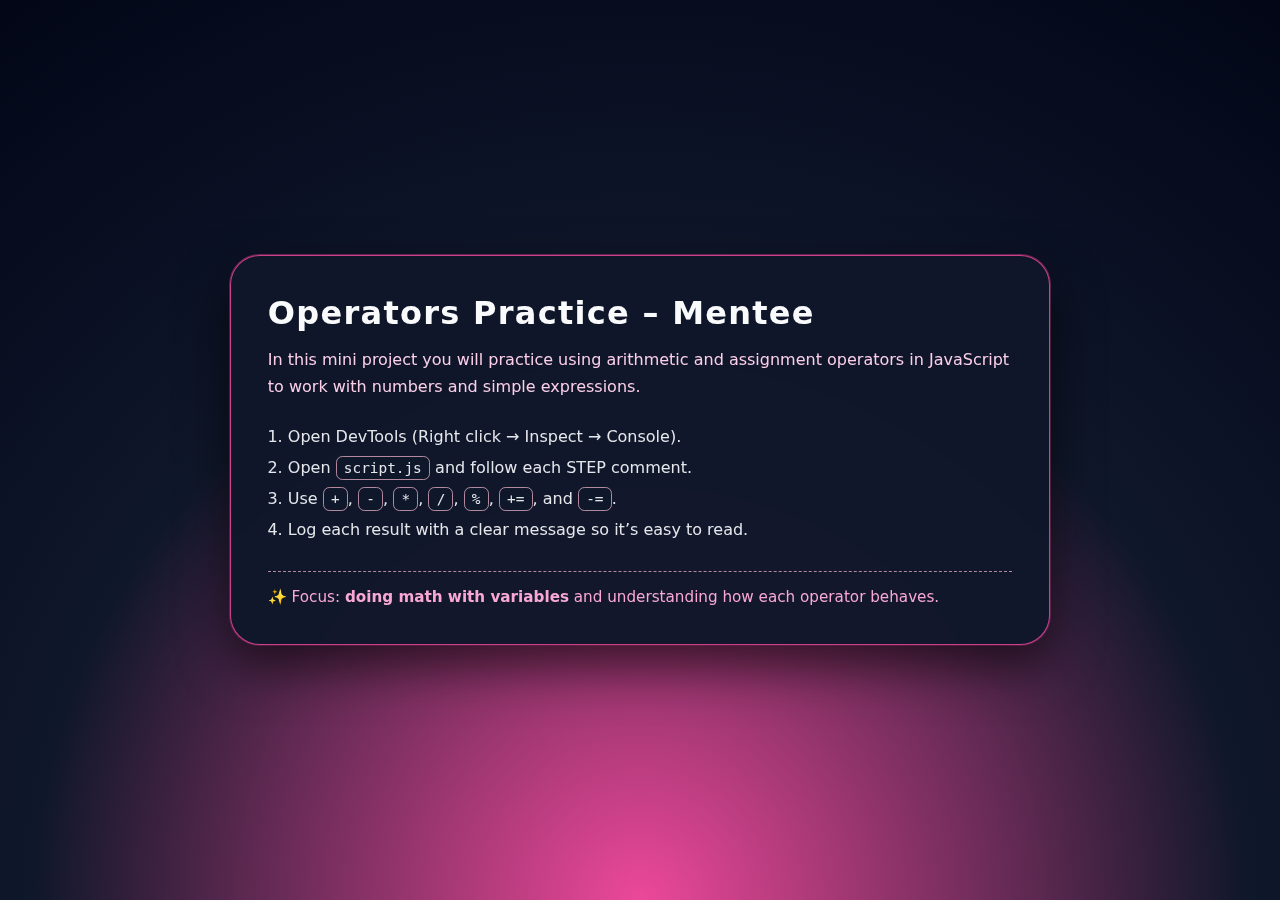
<file: Js-Fundamentals/03_Operators/mentee/index.html>
<!DOCTYPE html>
<html lang="en">
  <head>
    <meta charset="UTF-8" />
    <title>JS Fundamentals – Operators (Mentee)</title>
    <link rel="stylesheet" href="styles.css" />
  </head>
  <body>
    <div class="page">
      <div class="card">
        <h1>Operators Practice – Mentee</h1>
        <p class="subtitle">
          In this mini project you will practice using arithmetic and assignment operators
          in JavaScript to work with numbers and simple expressions.
        </p>
        <ol class="steps">
          <li>Open DevTools (Right click → Inspect → Console).</li>
          <li>Open <code>script.js</code> and follow each STEP comment.</li>
          <li>Use <code>+</code>, <code>-</code>, <code>*</code>, <code>/</code>, <code>%</code>, <code>+=</code>, and <code>-=</code>.</li>
          <li>Log each result with a clear message so it’s easy to read.</li>
        </ol>
        <p class="hint">
          ✨ Focus: <strong>doing math with variables</strong> and understanding how each operator behaves.
        </p>
      </div>
    </div>

    <script src="script.js"></script>
  </body>
</html>
</file>
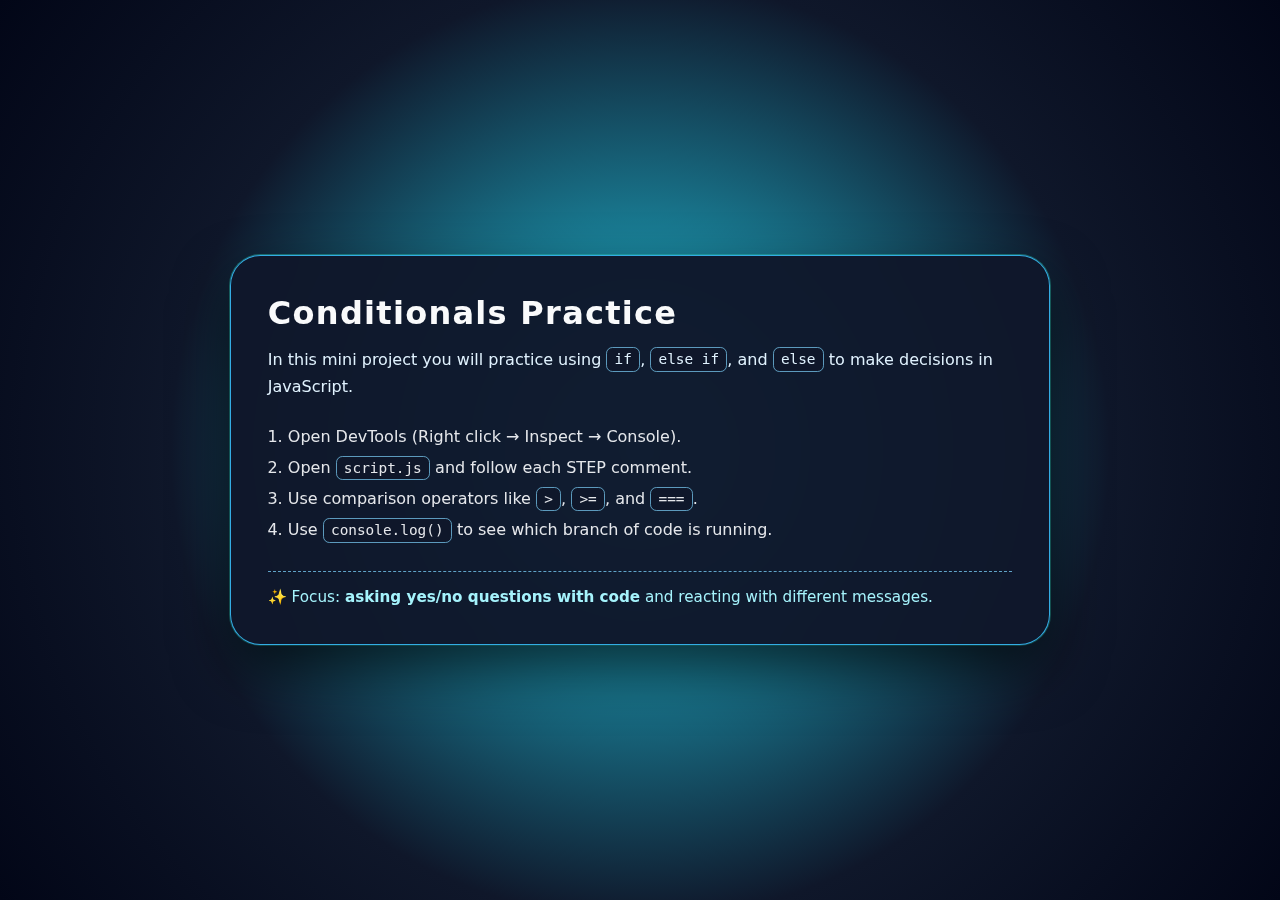
<file: Js-Fundamentals/04_Conditionals/mentee/index.html>
<!DOCTYPE html>
<html lang="en">
  <head>
    <meta charset="UTF-8" />
    <title>JS Fundamentals – Conditionals</title>
    <link rel="stylesheet" href="styles.css" />
  </head>
  <body>
    <div class="page">
      <div class="card">
        <h1>Conditionals Practice</h1>
        <p class="subtitle">
          In this mini project you will practice using <code>if</code>,
          <code>else if</code>, and <code>else</code> to make decisions in
          JavaScript.
        </p>
        <ol class="steps">
          <li>Open DevTools (Right click → Inspect → Console).</li>
          <li>Open <code>script.js</code> and follow each STEP comment.</li>
          <li>
            Use comparison operators like <code>&gt;</code>, <code>&gt;=</code>,
            and <code>===</code>.
          </li>
          <li>
            Use <code>console.log()</code> to see which branch of code is
            running.
          </li>
        </ol>
        <p class="hint">
          ✨ Focus: <strong>asking yes/no questions with code</strong> and
          reacting with different messages.
        </p>
      </div>
    </div>

    <script src="script.js"></script>
  </body>
</html>
</file>
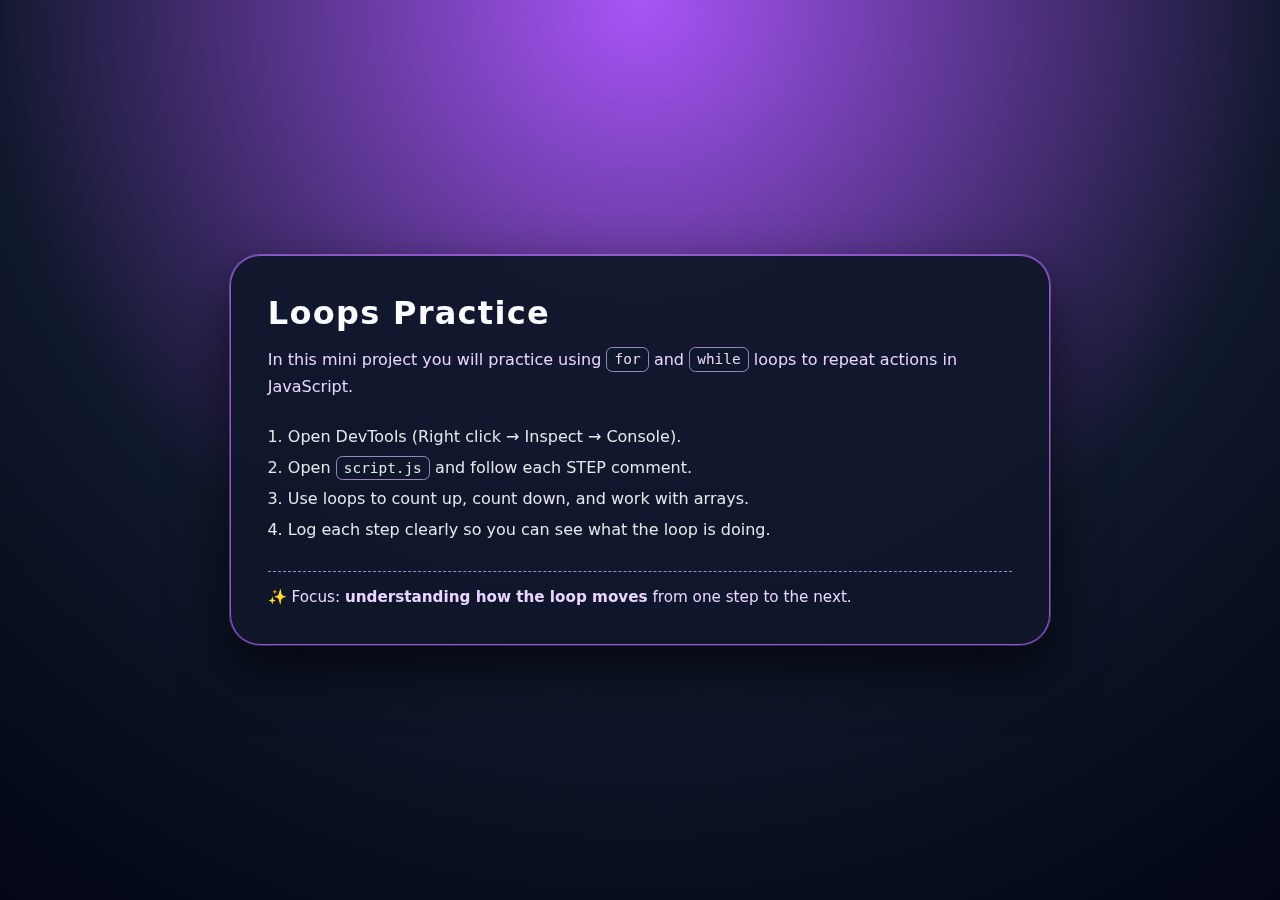
<file: Js-Fundamentals/05_Loops/mentee/index.html>
<!DOCTYPE html>
<html lang="en">
  <head>
    <meta charset="UTF-8" />
    <title>JS Fundamentals – Loops</title>
    <link rel="stylesheet" href="styles.css" />
  </head>
  <body>
    <div class="page">
      <div class="card">
        <h1>Loops Practice</h1>
        <p class="subtitle">
          In this mini project you will practice using <code>for</code> and
          <code>while</code> loops to repeat actions in JavaScript.
        </p>
        <ol class="steps">
          <li>Open DevTools (Right click → Inspect → Console).</li>
          <li>Open <code>script.js</code> and follow each STEP comment.</li>
          <li>Use loops to count up, count down, and work with arrays.</li>
          <li>Log each step clearly so you can see what the loop is doing.</li>
        </ol>
        <p class="hint">
          ✨ Focus: <strong>understanding how the loop moves</strong> from one
          step to the next.
        </p>
      </div>
    </div>

    <script src="script.js"></script>
  </body>
</html>
</file>
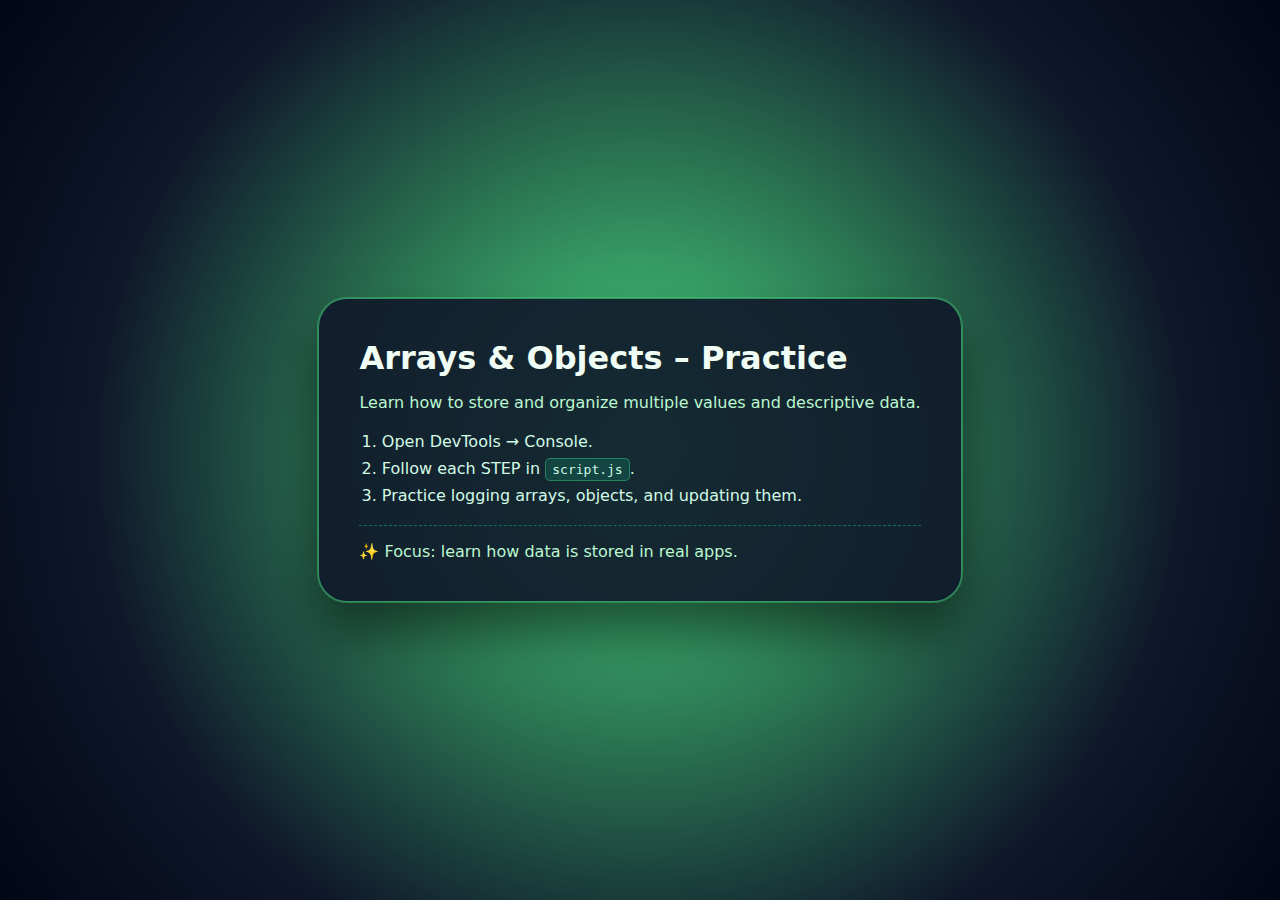
<file: Js-Fundamentals/06_Arrays_Objects/mentee/index.html>
<!DOCTYPE html>
<html lang="en">
  <head>
    <meta charset="UTF-8" />
    <title>Arrays & Objects Basics</title>
    <link rel="stylesheet" href="styles.css" />
  </head>
  <body>
    <div class="page">
      <div class="card">
        <h1>Arrays & Objects – Practice</h1>
        <p class="subtitle">
          Learn how to store and organize multiple values and descriptive data.
        </p>

        <ol class="steps">
          <li>Open DevTools → Console.</li>
          <li>Follow each STEP in <code>script.js</code>.</li>
          <li>Practice logging arrays, objects, and updating them.</li>
        </ol>

        <p class="hint">✨ Focus: learn how data is stored in real apps.</p>
      </div>
    </div>

    <script src="script.js"></script>
  </body>
</html>
</file>
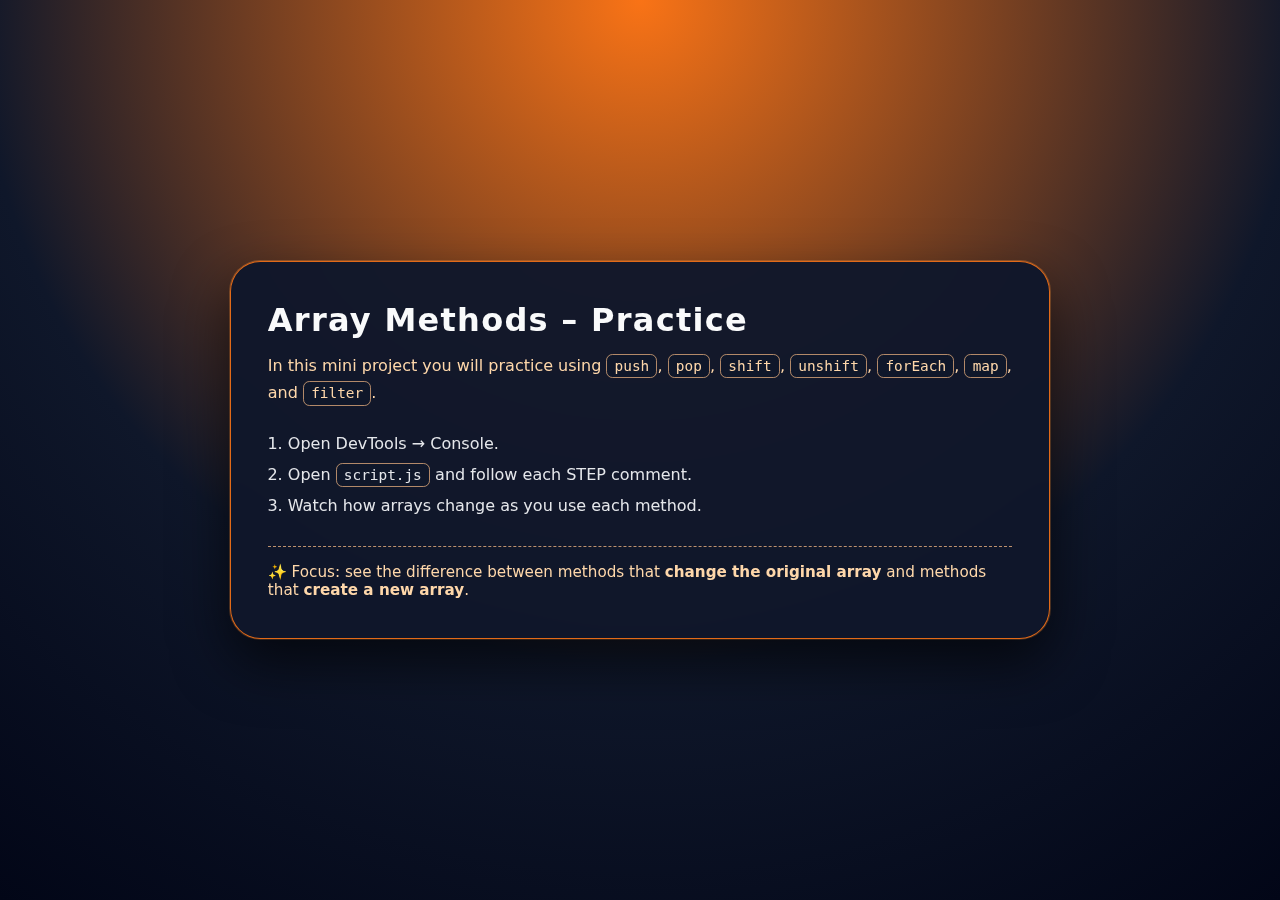
<file: Js-Fundamentals/07_ArrayMethods/mentee/index.html>
<!DOCTYPE html>
<html lang="en">
  <head>
    <meta charset="UTF-8" />
    <title>Array Methods</title>
    <link rel="stylesheet" href="styles.css" />
  </head>
  <body>
    <div class="page">
      <div class="card">
        <h1>Array Methods – Practice</h1>
        <p class="subtitle">
          In this mini project you will practice using <code>push</code>,
          <code>pop</code>, <code>shift</code>, <code>unshift</code>,
          <code>forEach</code>, <code>map</code>, and <code>filter</code>.
        </p>

        <ol class="steps">
          <li>Open DevTools → Console.</li>
          <li>Open <code>script.js</code> and follow each STEP comment.</li>
          <li>Watch how arrays change as you use each method.</li>
        </ol>

        <p class="hint">
          ✨ Focus: see the difference between methods that
          <strong>change the original array</strong> and methods that
          <strong>create a new array</strong>.
        </p>
      </div>
    </div>

    <script src="script.js"></script>
  </body>
</html>
</file>
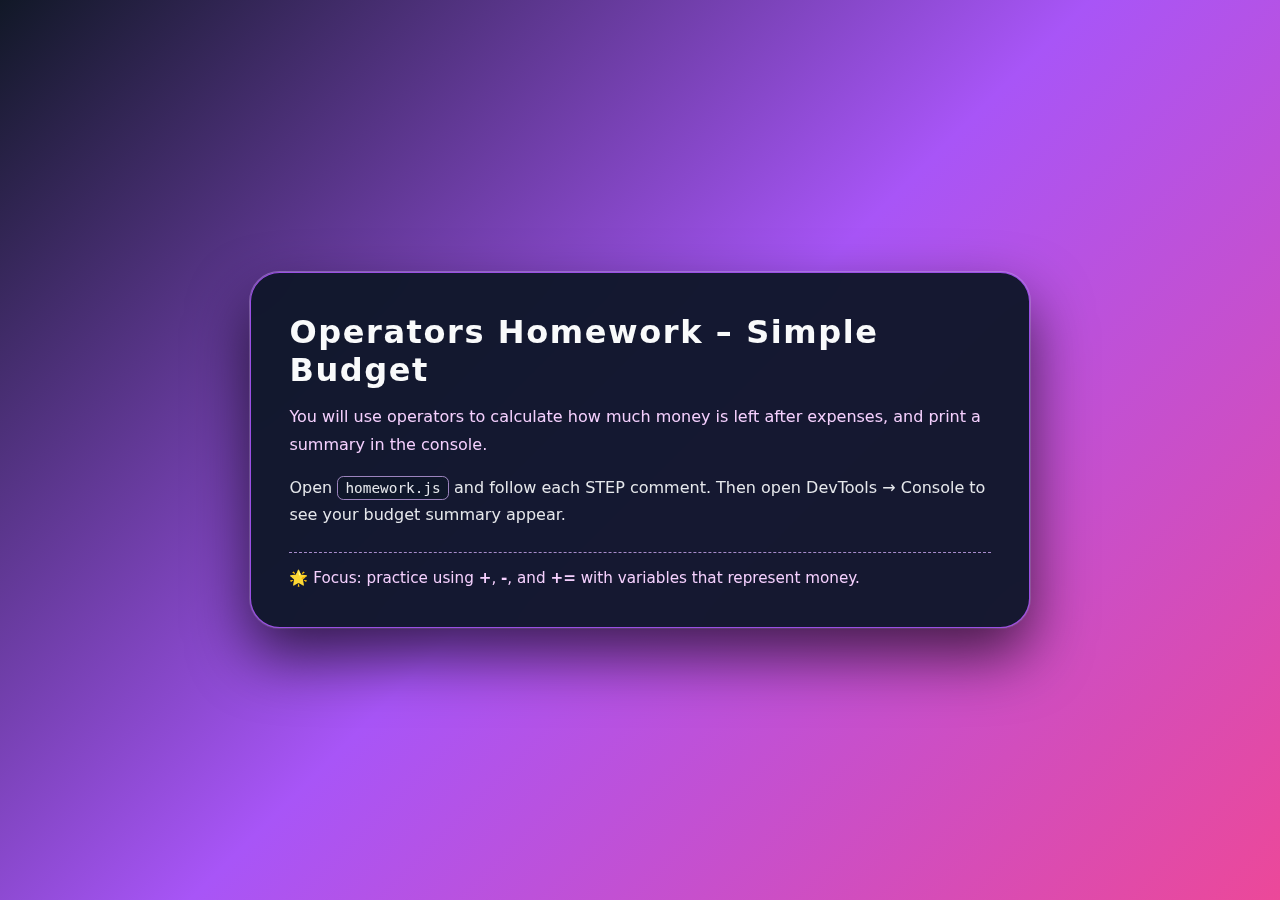
<file: Js-Fundamentals/03_Operators/mentee/homework.html>
<!DOCTYPE html>
<html lang="en">
  <head>
    <meta charset="UTF-8" />
    <title>Operators Homework</title>
    <link rel="stylesheet" href="homework.css" />
  </head>
  <body>
    <div class="page">
      <div class="card">
        <h1>Operators Homework – Simple Budget</h1>
        <p class="subtitle">
          You will use operators to calculate how much money is left after
          expenses, and print a summary in the console.
        </p>
        <p class="instructions">
          Open <code>homework.js</code> and follow each STEP comment. Then open
          DevTools → Console to see your budget summary appear.
        </p>
        <p class="hint">
          🌟 Focus: practice using <strong>+</strong>, <strong>-</strong>, and
          <strong>+=</strong>
          with variables that represent money.
        </p>
      </div>
    </div>

    <script src="homework.js"></script>
  </body>
</html>
</file>
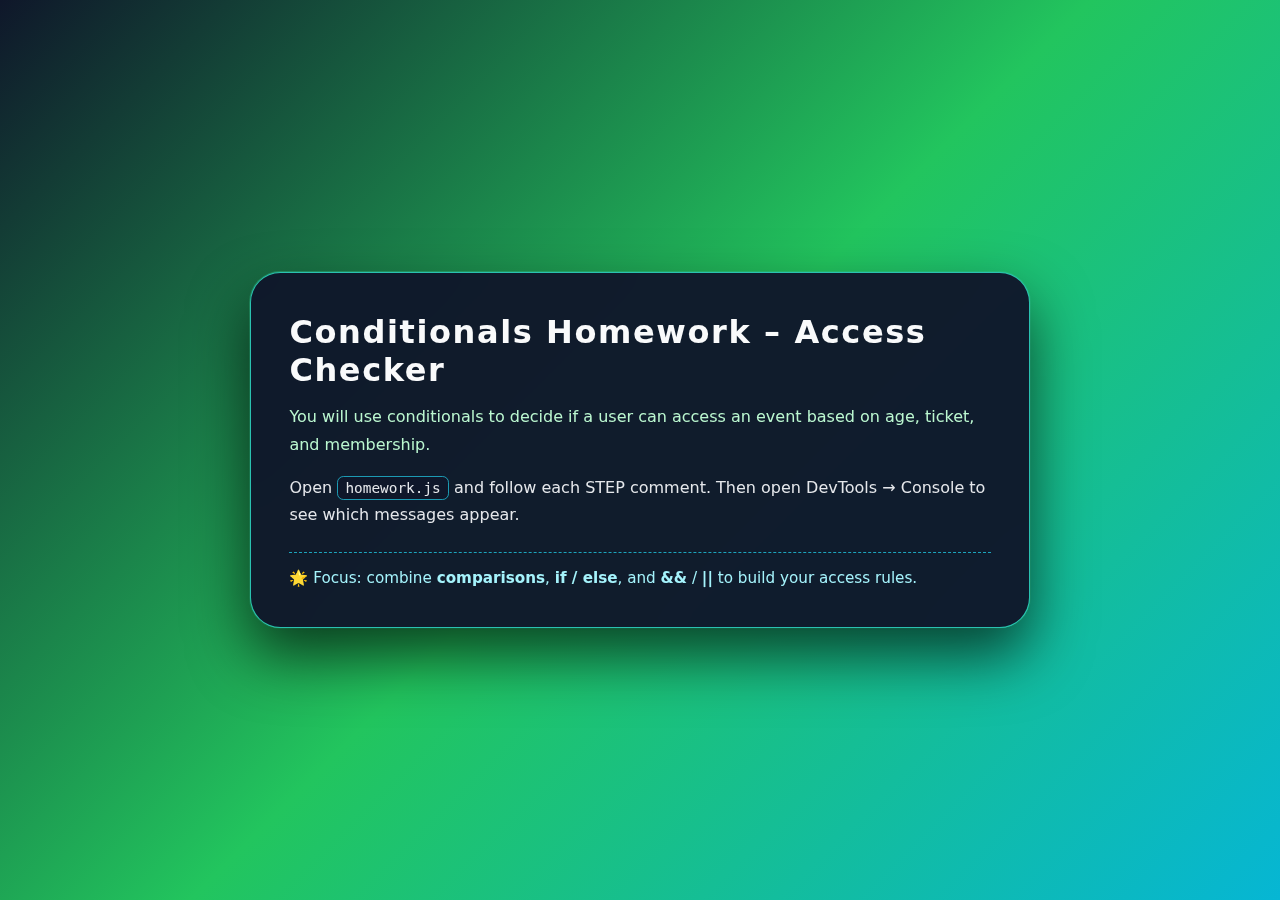
<file: Js-Fundamentals/04_Conditionals/mentee/homework.html>
<!DOCTYPE html>
<html lang="en">
  <head>
    <meta charset="UTF-8" />
    <title>Conditionals Homework – Access Checker</title>
    <link rel="stylesheet" href="homework.css" />
  </head>
  <body>
    <div class="page">
      <div class="card">
        <h1>Conditionals Homework – Access Checker</h1>
        <p class="subtitle">
          You will use conditionals to decide if a user can access an event
          based on age, ticket, and membership.
        </p>
        <p class="instructions">
          Open <code>homework.js</code> and follow each STEP comment. Then open
          DevTools → Console to see which messages appear.
        </p>
        <p class="hint">
          🌟 Focus: combine <strong>comparisons</strong>,
          <strong>if / else</strong>, and <strong>&amp;&amp;</strong> /
          <strong>||</strong> to build your access rules.
        </p>
      </div>
    </div>

    <script src="homework.js"></script>
  </body>
</html>
</file>
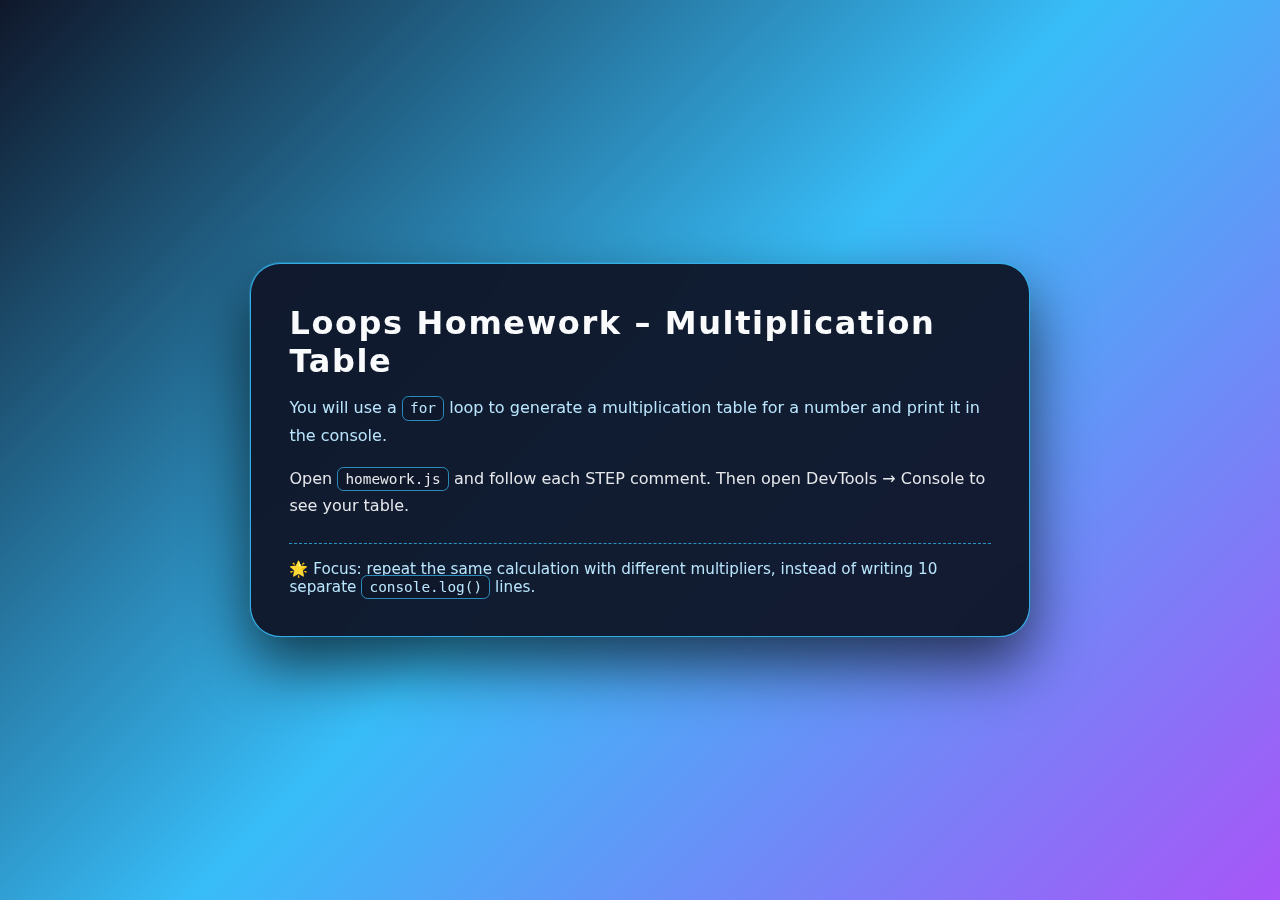
<file: Js-Fundamentals/05_Loops/mentee/homework.html>
<!DOCTYPE html>
<html lang="en">
  <head>
    <meta charset="UTF-8" />
    <title>Loops Homework – Multiplication Table</title>
    <link rel="stylesheet" href="homework.css" />
  </head>
  <body>
    <div class="page">
      <div class="card">
        <h1>Loops Homework – Multiplication Table</h1>
        <p class="subtitle">
          You will use a <code>for</code> loop to generate a multiplication
          table for a number and print it in the console.
        </p>
        <p class="instructions">
          Open <code>homework.js</code> and follow each STEP comment. Then open
          DevTools → Console to see your table.
        </p>
        <p class="hint">
          🌟 Focus: repeat the same calculation with different multipliers,
          instead of writing 10 separate <code>console.log()</code> lines.
        </p>
      </div>
    </div>

    <script src="homework.js"></script>
  </body>
</html>
</file>
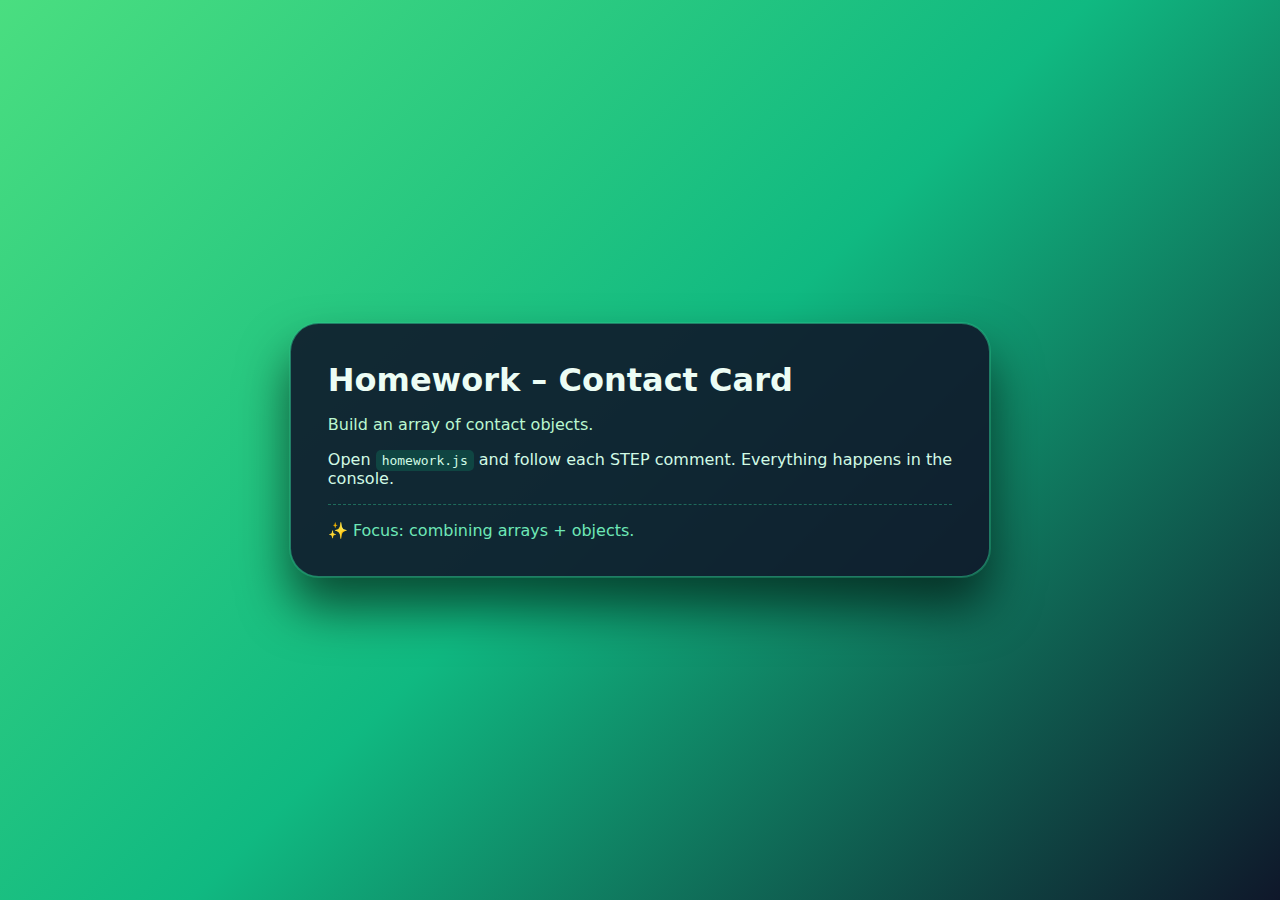
<file: Js-Fundamentals/06_Arrays_Objects/mentee/homework.html>
<!DOCTYPE html>
<html lang="en">
  <head>
    <meta charset="UTF-8" />
    <title>Homework – Contact Card</title>
    <link rel="stylesheet" href="homework.css" />
  </head>
  <body>
    <div class="page">
      <div class="card">
        <h1>Homework – Contact Card</h1>
        <p class="subtitle">Build an array of contact objects.</p>

        <p class="instructions">
          Open <code>homework.js</code> and follow each STEP comment. Everything
          happens in the console.
        </p>
        <p class="hint">✨ Focus: combining arrays + objects.</p>
      </div>
    </div>

    <script src="homework.js"></script>
  </body>
</html>
</file>
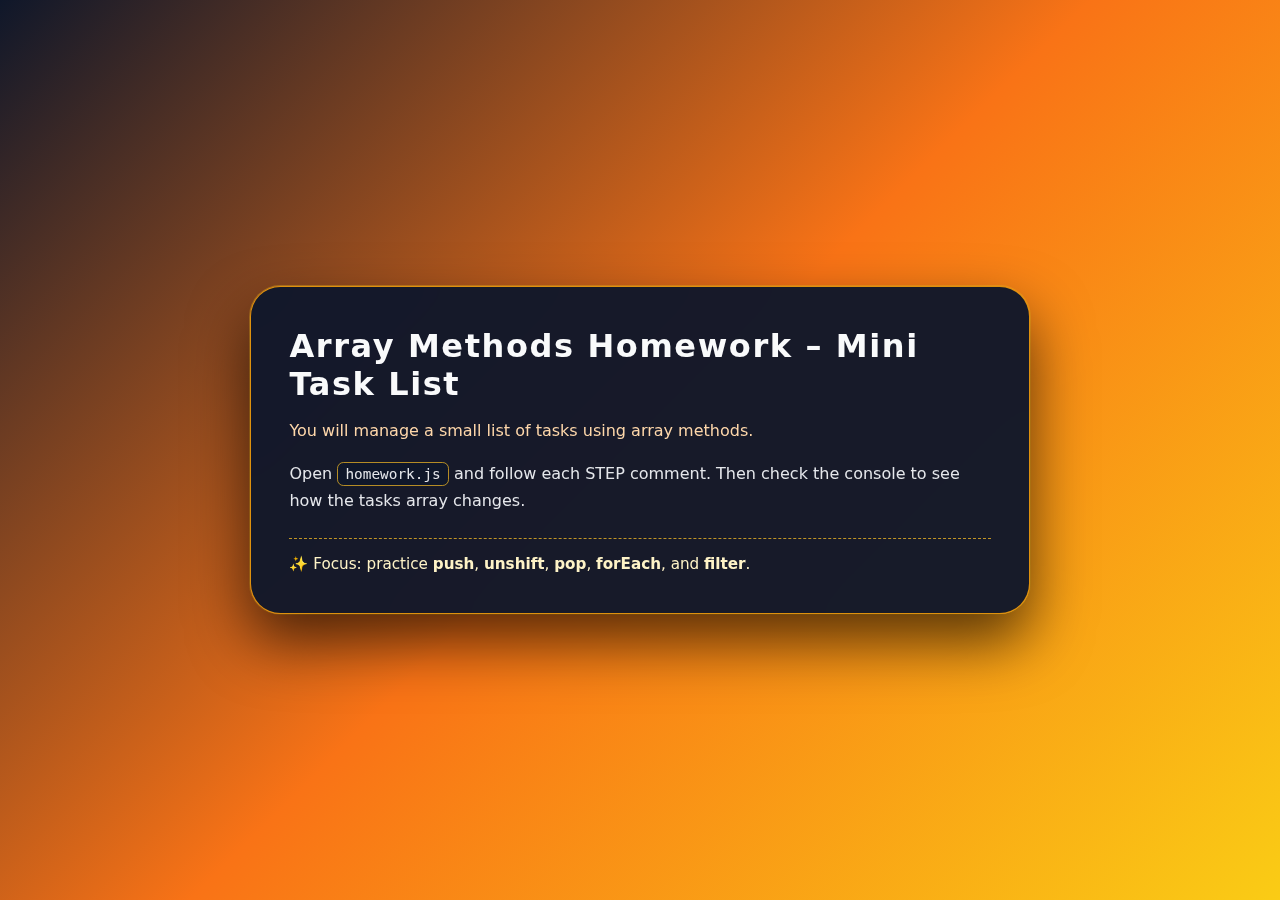
<file: Js-Fundamentals/07_ArrayMethods/mentee/homework.html>
<!DOCTYPE html>
<html lang="en">
  <head>
    <meta charset="UTF-8" />
    <title>Array Methods Homework – Mini Task List</title>
    <link rel="stylesheet" href="homework.css" />
  </head>
  <body>
    <div class="page">
      <div class="card">
        <h1>Array Methods Homework – Mini Task List</h1>
        <p class="subtitle">
          You will manage a small list of tasks using array methods.
        </p>
        <p class="instructions">
          Open <code>homework.js</code> and follow each STEP comment. Then check
          the console to see how the tasks array changes.
        </p>
        <p class="hint">
          ✨ Focus: practice <strong>push</strong>, <strong>unshift</strong>,
          <strong>pop</strong>, <strong>forEach</strong>, and
          <strong>filter</strong>.
        </p>
      </div>
    </div>

    <script src="homework.js"></script>
  </body>
</html>
</file>
<file: Js-Fundamentals/03_Operators/mentee/styles.css>
* {
  box-sizing: border-box;
  margin: 0;
  padding: 0;
}

body {
  font-family: system-ui, -apple-system, BlinkMacSystemFont, "Segoe UI",
    sans-serif;
  min-height: 100vh;
  background: radial-gradient(circle at bottom, #ec4899, #0f172a 55%, #020617);
  color: #f9fafb;
  display: flex;
  align-items: center;
  justify-content: center;
  padding: 1.5rem;
}

.page {
  max-width: 820px;
  width: 100%;
}

.card {
  background: rgba(15, 23, 42, 0.97);
  border-radius: 1.85rem;
  padding: 2.4rem 2.3rem;
  box-shadow: 0 22px 50px rgba(0, 0, 0, 0.6), 0 0 0 1px rgba(236, 72, 153, 0.45);
  backdrop-filter: blur(16px);
  border: 1px solid rgba(236, 72, 153, 0.85);
}

h1 {
  font-size: 2rem;
  margin-bottom: 0.85rem;
  letter-spacing: 0.04em;
}

.subtitle {
  color: #fbcfe8;
  margin-bottom: 1.5rem;
  line-height: 1.7;
}

.steps {
  margin-left: 1.25rem;
  margin-bottom: 1.75rem;
  color: #e5e7eb;
  line-height: 1.6;
}

.steps li + li {
  margin-top: 0.35rem;
}

code {
  background: rgba(15, 23, 42, 0.9);
  padding: 0.2rem 0.45rem;
  border-radius: 0.4rem;
  font-size: 0.9rem;
  border: 1px solid rgba(248, 187, 208, 0.7);
}

.hint {
  font-size: 0.95rem;
  color: #f9a8d4;
  border-top: 1px dashed rgba(248, 187, 208, 0.7);
  padding-top: 1rem;
}
</file>
<file: Js-Fundamentals/04_Conditionals/mentee/styles.css>
* {
  box-sizing: border-box;
  margin: 0;
  padding: 0;
}

body {
  font-family: system-ui, -apple-system, BlinkMacSystemFont, "Segoe UI",
    sans-serif;
  min-height: 100vh;
  background: radial-gradient(circle at center, #22d3ee, #0f172a 60%, #020617);
  color: #f9fafb;
  display: flex;
  align-items: center;
  justify-content: center;
  padding: 1.5rem;
}

.page {
  max-width: 820px;
  width: 100%;
}

.card {
  background: rgba(15, 23, 42, 0.97);
  border-radius: 1.9rem;
  padding: 2.4rem 2.3rem;
  box-shadow: 0 24px 55px rgba(0, 0, 0, 0.65),
    0 0 0 1px rgba(45, 212, 191, 0.45);
  backdrop-filter: blur(18px);
  border: 1px solid rgba(56, 189, 248, 0.9);
}

h1 {
  font-size: 2rem;
  margin-bottom: 0.85rem;
  letter-spacing: 0.04em;
}

.subtitle {
  color: #e0f2fe;
  margin-bottom: 1.5rem;
  line-height: 1.7;
}

.steps {
  margin-left: 1.25rem;
  margin-bottom: 1.75rem;
  color: #e5e7eb;
  line-height: 1.6;
}

.steps li + li {
  margin-top: 0.35rem;
}

code {
  background: rgba(15, 23, 42, 0.9);
  padding: 0.2rem 0.45rem;
  border-radius: 0.4rem;
  font-size: 0.9rem;
  border: 1px solid rgba(125, 211, 252, 0.7);
}

.hint {
  font-size: 0.95rem;
  color: #a5f3fc;
  border-top: 1px dashed rgba(125, 211, 252, 0.75);
  padding-top: 1rem;
}
</file>
<file: Js-Fundamentals/05_Loops/mentee/styles.css>
* {
  box-sizing: border-box;
  margin: 0;
  padding: 0;
}

body {
  font-family: system-ui, -apple-system, BlinkMacSystemFont, "Segoe UI",
    sans-serif;
  min-height: 100vh;
  background: radial-gradient(circle at top, #a855f7, #0f172a 60%, #020617);
  color: #f9fafb;
  display: flex;
  align-items: center;
  justify-content: center;
  padding: 1.5rem;
}

.page {
  max-width: 820px;
  width: 100%;
}

.card {
  background: rgba(15, 23, 42, 0.97);
  border-radius: 1.9rem;
  padding: 2.4rem 2.3rem;
  box-shadow: 0 24px 55px rgba(0, 0, 0, 0.65),
    0 0 0 1px rgba(216, 180, 254, 0.45);
  backdrop-filter: blur(18px);
  border: 1px solid rgba(168, 85, 247, 0.9);
}

h1 {
  font-size: 2rem;
  margin-bottom: 0.85rem;
  letter-spacing: 0.04em;
}

.subtitle {
  color: #e9d5ff;
  margin-bottom: 1.5rem;
  line-height: 1.7;
}

.steps {
  margin-left: 1.25rem;
  margin-bottom: 1.75rem;
  color: #e5e7eb;
  line-height: 1.6;
}

.steps li + li {
  margin-top: 0.35rem;
}

code {
  background: rgba(15, 23, 42, 0.9);
  padding: 0.2rem 0.45rem;
  border-radius: 0.4rem;
  font-size: 0.9rem;
  border: 1px solid rgba(216, 180, 254, 0.7);
}

.hint {
  font-size: 0.95rem;
  color: #e9d5ff;
  border-top: 1px dashed rgba(216, 180, 254, 0.75);
  padding-top: 1rem;
}
</file>
<file: Js-Fundamentals/06_Arrays_Objects/mentee/styles.css>
* {
  box-sizing: border-box;
  margin: 0;
  padding: 0;
}

body {
  font-family: system-ui, sans-serif;
  background: radial-gradient(circle, #4ade80, #0f172a 70%, #020617);
  min-height: 100vh;
  color: #f0fdf4;
  display: flex;
  align-items: center;
  justify-content: center;
  padding: 2rem;
}

.card {
  background: rgba(15, 23, 42, 0.9);
  padding: 2.5rem;
  border-radius: 1.8rem;
  border: 1px solid rgba(74, 222, 128, 0.6);
  box-shadow: 0 0 0 1px rgba(74, 222, 128, 0.4), 0 30px 50px rgba(0, 0, 0, 0.5);
  max-width: 820px;
}

.steps {
  margin-left: 1.4rem;
  margin-top: 1rem;
  line-height: 1.7;
  color: #d1fae5;
}

.subtitle {
  margin: 1rem 0;
  color: #bbf7d0;
}

.hint {
  color: #bbf7d0;
  border-top: 1px dashed rgba(16, 185, 129, 0.5);
  margin-top: 1rem;
  padding-top: 1rem;
}

code {
  background: rgba(16, 185, 129, 0.2);
  padding: 3px 6px;
  border-radius: 5px;
  border: 1px solid rgba(74, 222, 128, 0.4);
}
</file>
<file: Js-Fundamentals/07_ArrayMethods/mentee/styles.css>
* {
  box-sizing: border-box;
  margin: 0;
  padding: 0;
}

body {
  font-family: system-ui, -apple-system, BlinkMacSystemFont, "Segoe UI",
    sans-serif;
  min-height: 100vh;
  background: radial-gradient(circle at top, #f97316, #0f172a 60%, #020617);
  color: #f9fafb;
  display: flex;
  align-items: center;
  justify-content: center;
  padding: 1.5rem;
}

.page {
  max-width: 820px;
  width: 100%;
}

.card {
  background: rgba(15, 23, 42, 0.97);
  border-radius: 1.9rem;
  padding: 2.4rem 2.3rem;
  box-shadow: 0 24px 55px rgba(0, 0, 0, 0.65), 0 0 0 1px rgba(251, 146, 60, 0.4);
  backdrop-filter: blur(18px);
  border: 1px solid rgba(249, 115, 22, 0.9);
}

h1 {
  font-size: 2rem;
  margin-bottom: 0.85rem;
  letter-spacing: 0.04em;
}

.subtitle {
  color: #fed7aa;
  margin-bottom: 1.5rem;
  line-height: 1.7;
}

.steps {
  margin-left: 1.25rem;
  margin-bottom: 1.75rem;
  color: #e5e7eb;
  line-height: 1.6;
}

.steps li + li {
  margin-top: 0.35rem;
}

code {
  background: rgba(15, 23, 42, 0.9);
  padding: 0.2rem 0.45rem;
  border-radius: 0.4rem;
  font-size: 0.9rem;
  border: 1px solid rgba(248, 187, 133, 0.7);
}

.hint {
  font-size: 0.95rem;
  color: #fed7aa;
  border-top: 1px dashed rgba(248, 187, 133, 0.75);
  padding-top: 1rem;
}
</file>
<file: Js-Fundamentals/03_Operators/mentee/homework.css>
* {
  box-sizing: border-box;
  margin: 0;
  padding: 0;
}

body {
  font-family: system-ui, -apple-system, BlinkMacSystemFont, "Segoe UI",
    sans-serif;
  min-height: 100vh;
  background: linear-gradient(135deg, #111827, #a855f7, #ec4899);
  color: #f9fafb;
  display: flex;
  align-items: center;
  justify-content: center;
  padding: 1.5rem;
}

.page {
  max-width: 780px;
  width: 100%;
}

.card {
  background: rgba(15, 23, 42, 0.97);
  border-radius: 1.85rem;
  padding: 2.5rem 2.4rem;
  box-shadow: 0 28px 60px rgba(0, 0, 0, 0.65),
    0 0 0 1px rgba(216, 180, 254, 0.45);
  backdrop-filter: blur(18px);
  border: 1px solid rgba(168, 85, 247, 0.9);
}

h1 {
  font-size: 2rem;
  margin-bottom: 0.9rem;
  letter-spacing: 0.05em;
}

.subtitle {
  color: #f5d0fe;
  margin-bottom: 1rem;
  line-height: 1.7;
}

.instructions {
  color: #e5e7eb;
  margin-bottom: 1.5rem;
  line-height: 1.7;
}

code {
  background: rgba(15, 23, 42, 0.9);
  padding: 0.2rem 0.45rem;
  border-radius: 0.4rem;
  border: 1px solid rgba(216, 180, 254, 0.7);
  font-size: 0.9rem;
}

.hint {
  font-size: 0.95rem;
  color: #f5d0fe;
  border-top: 1px dashed rgba(216, 180, 254, 0.75);
  padding-top: 1rem;
}
</file>
<file: Js-Fundamentals/04_Conditionals/mentee/homework.css>
* {
  box-sizing: border-box;
  margin: 0;
  padding: 0;
}

body {
  font-family: system-ui, -apple-system, BlinkMacSystemFont, "Segoe UI",
    sans-serif;
  min-height: 100vh;
  background: linear-gradient(135deg, #0f172a, #22c55e, #06b6d4);
  color: #f9fafb;
  display: flex;
  align-items: center;
  justify-content: center;
  padding: 1.5rem;
}

.page {
  max-width: 780px;
  width: 100%;
}

.card {
  background: rgba(15, 23, 42, 0.97);
  border-radius: 1.9rem;
  padding: 2.5rem 2.4rem;
  box-shadow: 0 28px 60px rgba(0, 0, 0, 0.65), 0 0 0 1px rgba(52, 211, 153, 0.4);
  backdrop-filter: blur(18px);
  border: 1px solid rgba(45, 212, 191, 0.9);
}

h1 {
  font-size: 2rem;
  margin-bottom: 0.9rem;
  letter-spacing: 0.05em;
}

.subtitle {
  color: #bbf7d0;
  margin-bottom: 1rem;
  line-height: 1.7;
}

.instructions {
  color: #e5e7eb;
  margin-bottom: 1.5rem;
  line-height: 1.7;
}

code {
  background: rgba(15, 23, 42, 0.9);
  padding: 0.2rem 0.45rem;
  border-radius: 0.4rem;
  border: 1px solid rgba(34, 211, 238, 0.7);
  font-size: 0.9rem;
}

.hint {
  font-size: 0.95rem;
  color: #a5f3fc;
  border-top: 1px dashed rgba(34, 211, 238, 0.75);
  padding-top: 1rem;
}
</file>
<file: Js-Fundamentals/05_Loops/mentee/homework.css>
* {
  box-sizing: border-box;
  margin: 0;
  padding: 0;
}

body {
  font-family: system-ui, -apple-system, BlinkMacSystemFont, "Segoe UI",
    sans-serif;
  min-height: 100vh;
  background: linear-gradient(135deg, #0f172a, #38bdf8, #a855f7);
  color: #f9fafb;
  display: flex;
  align-items: center;
  justify-content: center;
  padding: 1.5rem;
}

.page {
  max-width: 780px;
  width: 100%;
}

.card {
  background: rgba(15, 23, 42, 0.97);
  border-radius: 1.9rem;
  padding: 2.5rem 2.4rem;
  box-shadow: 0 28px 60px rgba(0, 0, 0, 0.65), 0 0 0 1px rgba(56, 189, 248, 0.4);
  backdrop-filter: blur(18px);
  border: 1px solid rgba(56, 189, 248, 0.9);
}

h1 {
  font-size: 2rem;
  margin-bottom: 0.9rem;
  letter-spacing: 0.05em;
}

.subtitle {
  color: #bae6fd;
  margin-bottom: 1rem;
  line-height: 1.7;
}

.instructions {
  color: #e5e7eb;
  margin-bottom: 1.5rem;
  line-height: 1.7;
}

code {
  background: rgba(15, 23, 42, 0.9);
  padding: 0.2rem 0.45rem;
  border-radius: 0.4rem;
  border: 1px solid rgba(56, 189, 248, 0.7);
  font-size: 0.9rem;
}

.hint {
  font-size: 0.95rem;
  color: #bae6fd;
  border-top: 1px dashed rgba(56, 189, 248, 0.75);
  padding-top: 1rem;
}
</file>
<file: Js-Fundamentals/06_Arrays_Objects/mentee/homework.css>
/* Homework styles */

* { margin:0; padding:0; box-sizing:border-box; }

body {
  font-family: system-ui, sans-serif;
  background: linear-gradient(135deg, #4ade80, #10b981, #0f172a);
  height: 100vh;
  color: #ecfdf5;
  display:flex;
  align-items:center;
  justify-content:center;
}

.card{
  background: rgba(15,23,42,0.9);
  padding:2.3rem;
  border-radius:1.8rem;
  border:1px solid rgba(52,211,153,0.5);
  box-shadow:0 0 0 1px rgba(52,211,153,0.3), 0 30px 50px rgba(0,0,0,0.6);
  max-width:700px;
}

.subtitle{
  margin:1rem 0;
  color:#bbf7d0;
}

.instructions{
  margin-bottom:1rem;
  color:#d1fae5;
}

.hint{
  color:#6ee7b7;
  border-top:1px dashed rgba(52,211,153,0.4);
  padding-top:1rem;
}

code{
  background:rgba(16,185,129,0.2);
  padding:3px 6px;
  border-radius:5px;
}
</file>
<file: Js-Fundamentals/07_ArrayMethods/mentee/homework.css>
* {
  box-sizing: border-box;
  margin: 0;
  padding: 0;
}

body {
  font-family: system-ui, -apple-system, BlinkMacSystemFont, "Segoe UI",
    sans-serif;
  min-height: 100vh;
  background: linear-gradient(135deg, #0f172a, #f97316, #facc15);
  color: #f9fafb;
  display: flex;
  align-items: center;
  justify-content: center;
  padding: 1.5rem;
}

.page {
  max-width: 780px;
  width: 100%;
}

.card {
  background: rgba(15, 23, 42, 0.97);
  border-radius: 1.9rem;
  padding: 2.5rem 2.4rem;
  box-shadow: 0 28px 60px rgba(0, 0, 0, 0.65), 0 0 0 1px rgba(251, 191, 36, 0.4);
  backdrop-filter: blur(18px);
  border: 1px solid rgba(245, 158, 11, 0.9);
}

h1 {
  font-size: 2rem;
  margin-bottom: 0.9rem;
  letter-spacing: 0.05em;
}

.subtitle {
  color: #fed7aa;
  margin-bottom: 1rem;
  line-height: 1.7;
}

.instructions {
  color: #e5e7eb;
  margin-bottom: 1.5rem;
  line-height: 1.7;
}

code {
  background: rgba(15, 23, 42, 0.9);
  padding: 0.2rem 0.45rem;
  border-radius: 0.4rem;
  border: 1px solid rgba(251, 191, 36, 0.7);
  font-size: 0.9rem;
}

.hint {
  font-size: 0.95rem;
  color: #fef3c7;
  border-top: 1px dashed rgba(251, 191, 36, 0.75);
  padding-top: 1rem;
}
</file>
